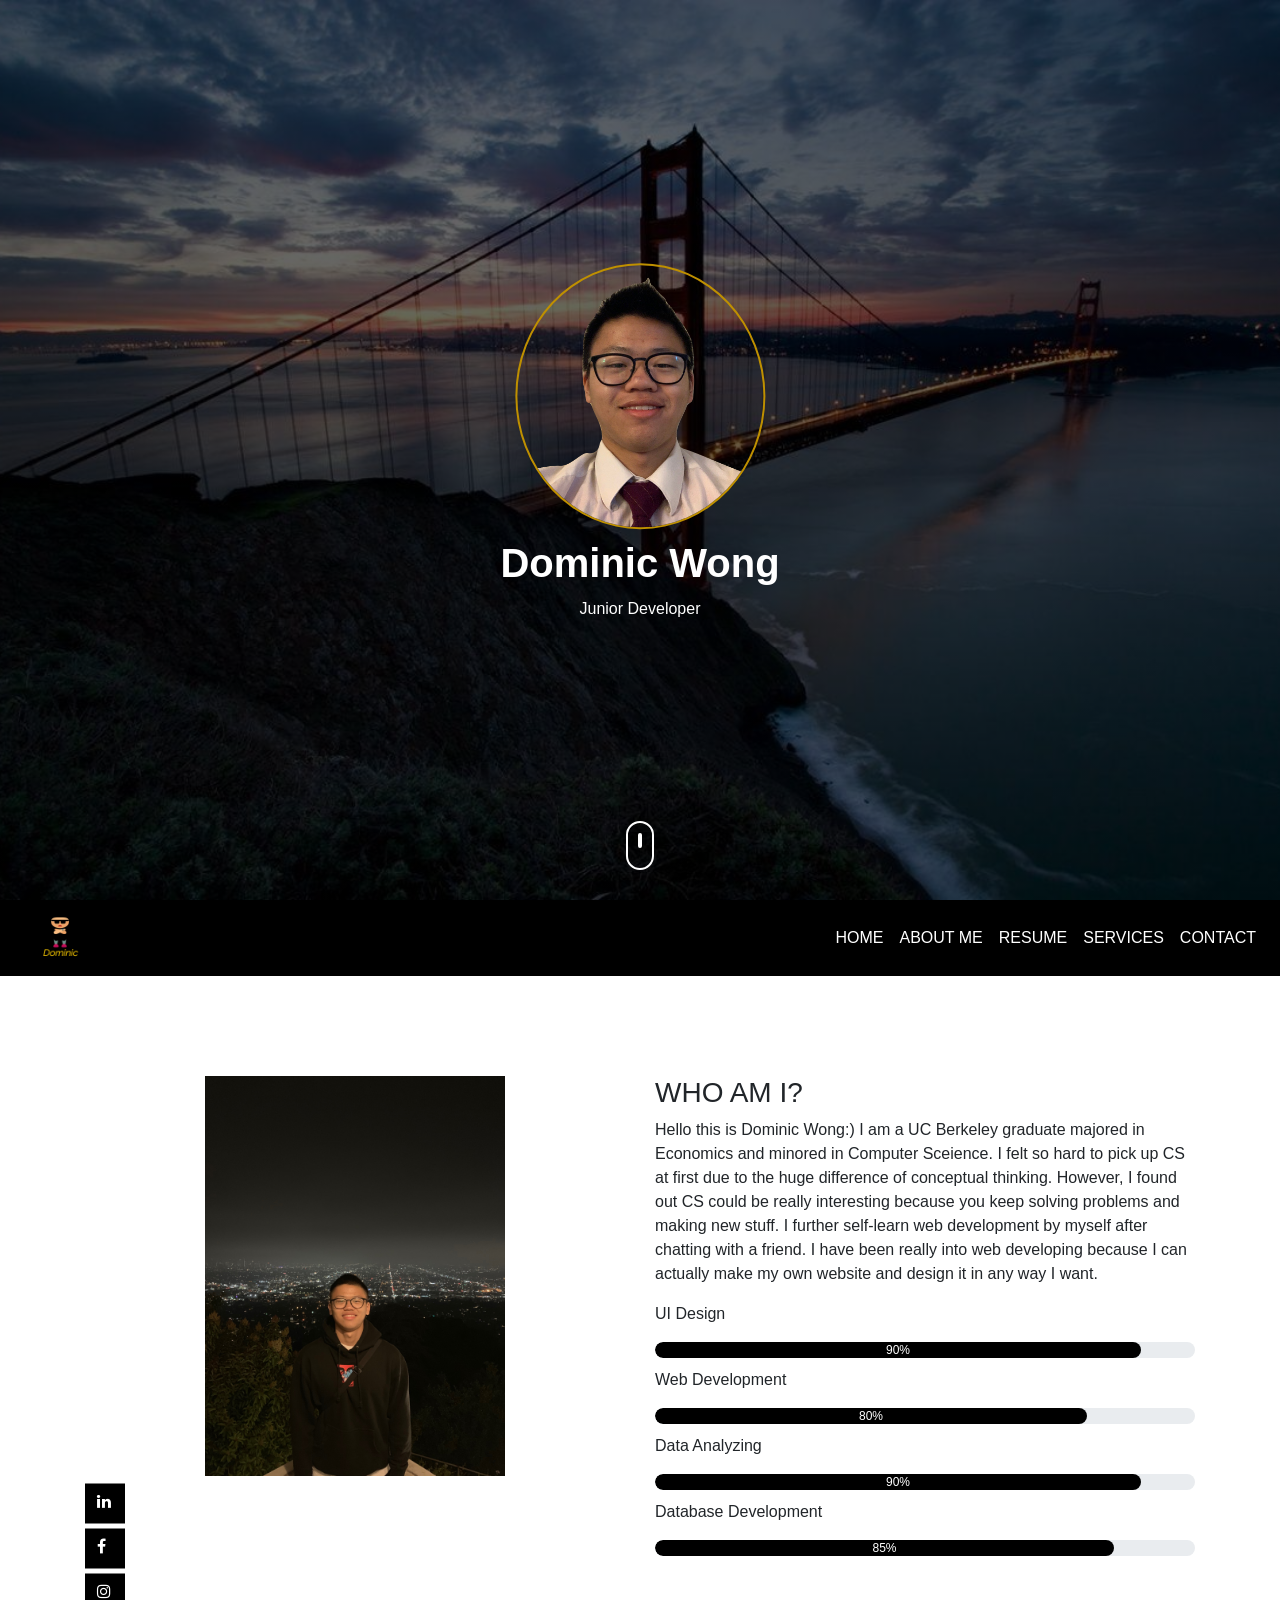
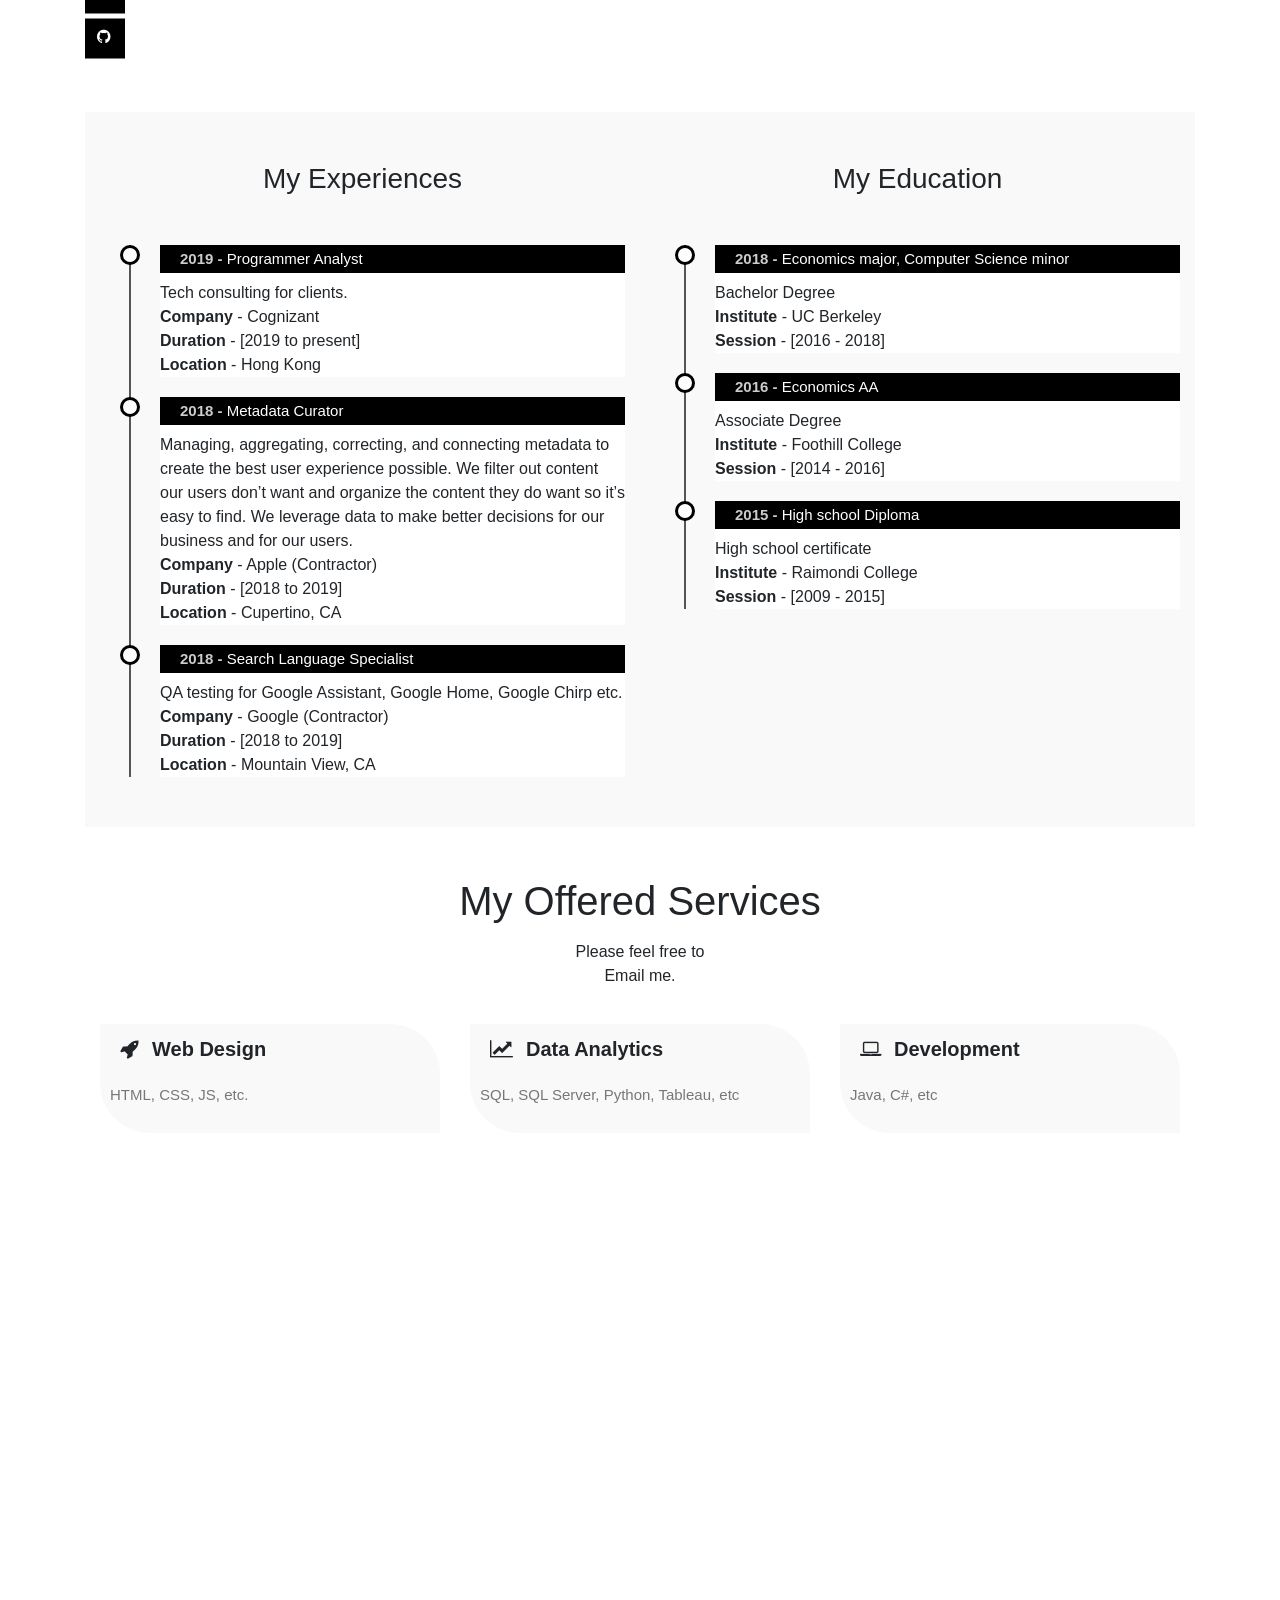
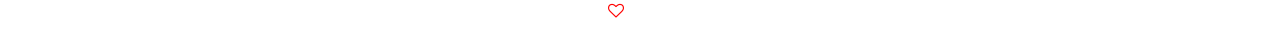
<file: index.html>
<html>

<head>
    <title>Dominic Wong</title>
    <link rel="stylesheet" href="style.css">
    <link rel="stylesheet" href="https://stackpath.bootstrapcdn.com/bootstrap/4.3.1/css/bootstrap.min.css">
    <script src="https://code.jquery.com/jquery-3.3.1.slim.min.js"></script>
    <script src="https://cdnjs.cloudflare.com/ajax/libs/popper.js/1.14.7/umd/popper.min.js"></script>
    <script src="https://stackpath.bootstrapcdn.com/bootstrap/4.3.1/js/bootstrap.min.js"></script>

    <link rel="stylesheet" href="https://stackpath.bootstrapcdn.com/font-awesome/4.7.0/css/font-awesome.min.css">


</head>

<body>
    <!-- header section -->
    <section id="header">
        <div class="container text-center">
            <div class="user-box">
                <img src="img/user1.png">
                <h1>Dominic Wong</h1>
                <p>Junior Developer</p>
            </div>
        </div>
        <div class="scroll-btn">
            <div class="scroll-bar"><a href="#about"><span></span></a></div>
        </div>
    </section>
    <!-- user-info -->
    <section id="user-info">

        <div class="nav-bar">
            <nav class="navbar navbar-expand-lg">
                <a class="navbar-brand" href="#"><img src="img/dominic.png"></a>
                <button class="navbar-toggler" type="button" data-toggle="collapse" data-target="#navbarNav" aria-controls="navbarNav" aria-expanded="false" aria-label="Toggle navigation">
					<i class="fa fa-bars"></i>
				</button>
                <div class="collapse navbar-collapse" id="navbarNav">
                    <ul class="navbar-nav ml-auto">
                        <li class="nav-item">
                            <a class="nav-link" href="#top">HOME </a>
                        </li>
                        <li class="nav-item">
                            <a class="nav-link" href="#about">ABOUT ME</a>
                        </li>
                        <li class="nav-item">
                            <a class="nav-link" href="#resume">RESUME</a>
                        </li>
                        <li class="nav-item">
                            <a class="nav-link" href="#services">SERVICES</a>
                        </li>
                        <li class="nav-item">
                            <a class="nav-link" href="#contact">CONTACT</a>
                        </li>
                    </ul>
                </div>
            </nav>
        </div>

        <!-- about -->

        <div class="about container" id="about">
            <div class="row">
                <div class="col-md-6 text-center">
                    <img src="img/user1.jpg" class="profile-img">
                </div>
                <div class="col-md-6">
                    <h3>WHO AM I?</h3>
                    <p>
                        Hello this is Dominic Wong:) I am a UC Berkeley graduate majored in Economics and minored in Computer Sceience. I felt so hard to pick up CS at first due to the huge difference of conceptual thinking. However, I found out CS could be really interesting
                        because you keep solving problems and making new stuff. I further self-learn web development by myself after chatting with a friend. I have been really into web developing because I can actually make my own website and design it
                        in any way I want.

                    </p>
                    <div class="skills=bar"></div>
                    <p>UI Design</p>
                    <div class="progress">
                        <div class="progress-bar" style="width:90%;"> 90%</div>
                    </div>
                    <p>Web Development</p>
                    <div class="progress">
                        <div class="progress-bar" style="width:80%;"> 80%</div>
                    </div>
                    <p>Data Analyzing</p>
                    <div class="progress">
                        <div class="progress-bar" style="width:90%;"> 90%</div>
                    </div>
                    <p>Database Development</p>
                    <div class="progress">
                        <div class="progress-bar" style="width:85%;"> 85%</div>
                    </div>
                </div>
            </div>



            <!-- social icons -->
            <div class="social-icons">
                <ul>
                    <a href="https://www.linkedin.com/in/ho-dominic-wong-795bb6116/">
                        <li><i class="fa fa-linkedin"></i></li>
                    </a>
                    <a href="https://www.facebook.com/wonghodominic">
                        <li><i class="fa fa-facebook"></i></li>
                    </a>
                    <a href="https://www.instagram.com/dominicwonggg/">
                        <li><i class="fa fa-instagram"></i></li>
                    </a>
                    <a href="https://github.com/wonghodominic">
                        <li><i class="fa fa-github"></i></li>
                    </a>
                </ul>
            </div>



            <!-- resume -->
            <div class="resume" id="resume">
                <div class="container">
                    <div class="row">
                        <div class="col-md">
                            <h3 class="text-center">My Experiences</h3>
                            <ul class="timeline">
                                <li>
                                    <h4><span>2019 - </span>Programmer Analyst</h4>
                                    <p>
                                        Tech consulting for clients.<br>
                                        <b>Company</b> - Cognizant<br>
                                        <b>Duration</b> - [2019 to present]<br>
                                        <b>Location</b> - Hong Kong<br>
                                    </p>
                                </li>
                                <li>
                                    <h4><span>2018 - </span>Metadata Curator</h4>
                                    <p>
                                        Managing, aggregating, correcting, and connecting metadata to create the best user experience possible. We filter out content our users don’t want and organize the content they do want so it’s easy to find. We leverage data to make better decisions for
                                        our business and for our users.<br>
                                        <b>Company</b> - Apple (Contractor)<br>
                                        <b>Duration</b> - [2018 to 2019]<br>
                                        <b>Location</b> - Cupertino, CA<br>
                                    </p>
                                </li>
                                <li>
                                    <h4><span>2018 - </span>Search Language Specialist</h4>
                                    <p>
                                        QA testing for Google Assistant, Google Home, Google Chirp etc. <br>
                                        <b>Company</b> - Google (Contractor)<br>
                                        <b>Duration</b> - [2018 to 2019]<br>
                                        <b>Location</b> - Mountain View, CA<br>
                                    </p>
                                </li>
                            </ul>
                        </div>


                        <div class="col-md">
                            <h3 class="text-center">My Education</h3>
                            <ul class="timeline">
                                <li>
                                    <h4><span>2018 - </span>Economics major, Computer Science minor</h4>
                                    <p>
                                        Bachelor Degree<br>
                                        <b>Institute</b> - UC Berkeley<br>
                                        <b>Session</b> - [2016 - 2018]
                                    </p>
                                </li>
                                <li>
                                    <h4><span>2016 - </span> Economics AA</h4>
                                    <p>
                                        Associate Degree<br>
                                        <b>Institute</b> - Foothill College<br>
                                        <b>Session</b> - [2014 - 2016]
                                    </p>
                                </li>
                                <li>
                                    <h4><span>2015 - </span> High school Diploma</h4>
                                    <p>
                                        High school certificate<br>
                                        <b>Institute</b> - Raimondi College<br>
                                        <b>Session</b> - [2009 - 2015]
                                    </p>
                                </li>
                            </ul>
                        </div>

                    </div>
                </div>
            </div>
            <!-- services -->
            <div class="services" id="services">
                <div class="container">
                    <h1 class="text-center">My Offered Services</h1>
                    <p class="text-center">Please feel free to <br>Email me.</p>
                    <div class="row">
                        <div class="col-md-4">
                            <div class="services-box">
                                <i class="fa fa-rocket"></i><span>Web Design</span>
                                <p>HTML, CSS, JS, etc.
                                </p>
                            </div>
                        </div>

                        <div class="col-md-4">
                            <div class="services-box">
                                <i class="fa fa-line-chart"></i><span>Data Analytics</span>
                                <p>
                                    SQL, SQL Server, Python, Tableau, etc
                                </p>
                            </div>
                        </div>

                        <div class="col-md-4">
                            <div class="services-box">
                                <i class="fa fa-laptop"></i><span>Development</span>
                                <p>
                                    Java, C#, etc
                                </p>
                            </div>
                        </div>

                    </div>
                </div>
            </div>
    </section>


    <!-- contact -->
    <div class="contact" id="contact">
        <div class="container text-center">
            <h1>Contact Me</h1>
            <p class="text-center">Please feel free to contact me for any opportunity.</p>
            <div class="row">
                <div class="col-md-4">
                    <i class="fa fa-phone"></i>
                    <p>+1 6503056146/ +852 66096394</p>
                </div>
                <div class="col-md-4">
                    <i class="fa fa-envelope"></i>
                    <p>wonghodominic@gmail.com</p>
                </div>
                <div class="col-md-4">
                    <i class="fa fa-internet-explorer"></i>
                    <p>https://wonghodominic.github.io/about-me.html</p>
                </div>

            </div>
            <a href="img/Resume.pdf" download>
                <button type="button" class="btn btn-primary"><i class="fa fa-download" ></i>Resume</button>
            </a>
            <a href="mailto:wonghodominic@gmail.com">

                <button type="button" class="btn btn-primary"><i class="fa fa-rocket"></i>Hire Me</button>
            </a>
        </div>
        <div class="footer text-center">
            <p>Made with <i class="fa fa-heart-o"></i>by Dominic Wong</p>
        </div>
    </div>


    <!-- smooth scroll -->

    <script type="smooth-scroll.js"></script>
    <script>
        var scroll = new smooth - scroll('a[href*="#"]');
    </script>

</body>



</html>
</file>
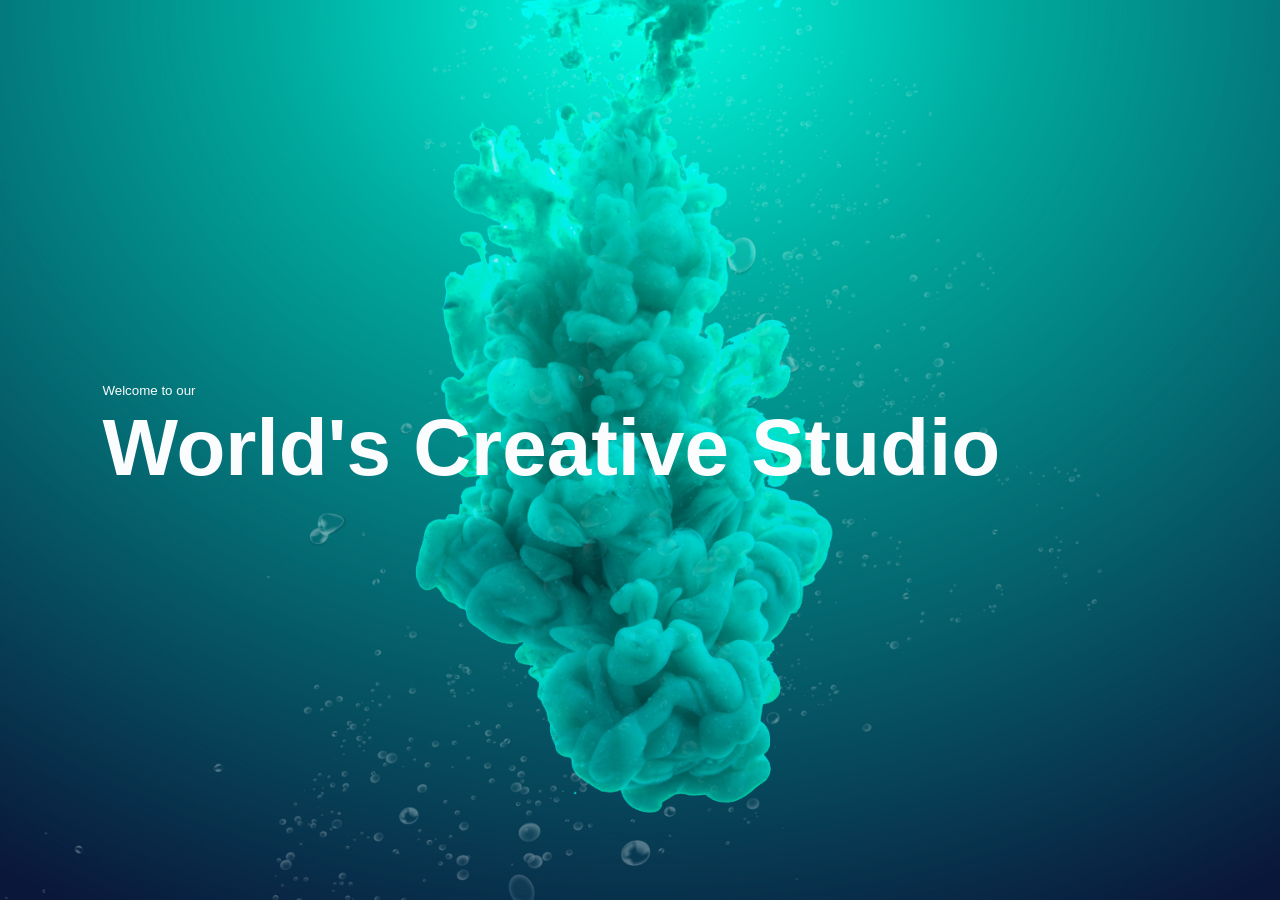
<file: bubble.html>
<html>

<head>
    <title>Website Page Design</title>
    <link rel="stylesheet" href="bubble.css">
</head>

<body>
    <div class="hero">
        <div class="content">
            <small>Welcome to our</small>
            <h1>World's Creative Studio</h1>
        </div>
        <div class="sidebar">

        </div>
        <div class="bubbles">
            <img src="images/bubble.png">
            <img src="images/bubble.png">
            <img src="images/bubble.png">
            <img src="images/bubble.png">
            <img src="images/bubble.png">
            <img src="images/bubble.png">
            <img src="images/bubble.png">
        </div>
    </div>
</body>

</html>
</file>
<file: style.css>
body {
    margin: 0;
    padding: 0;
    font-family: sans-serif;
}


/*header css*/

#header {
    height: 100vh;
    background: linear-gradient(rgba(0, 0, 0, 0.6), rgba(0, 0, 0, 0.6)), url(img/background.jpg);
    background-position: center;
    background-size: cover;
    background-attachment: fixed;
}

.user-box {
    top: 50%;
    left: 50%;
    transform: translate(-50%, -50%);
    position: absolute;
}

.user-box img {
    border-radius: 50%;
    width: 250px;
    border: 2px solid #BF9000;
}

.user-box h1 {
    color: #fff;
    font-weight: bold;
    margin: 10px;
}

.user-box p {
    color: #fff;
}

.scroll-btn {
    bottom: 30px;
    position: absolute;
    left: 50%;
    transform: translateX(-50%);
    border: 2px solid #fff;
    padding: 10px 10px 20px;
    border-radius: 30px;
}

.scroll-bar span {
    border: 2px solid #fff;
    font-size: 10px;
    border-radius: 30px;
}

.scroll-bar {
    animation: mover 1s infinite alternate;
}

@keyframes mover {
    0% {
        transform: translateY(0);
    }
    100% {
        transform: translateY(10px);
    }
}


/*about */

.about {
    padding-top: 100px;
    padding-bottom: -130px;
}

.profile-img {
    height: 400px;
}

.nav-bar {
    top: 0;
    position: sticky;
    z-index: 2;
}

.navbar {
    background-color: #000
}

.navbar-brand img {
    height: 50px;
}

.nav-bar .fa-bars {
    font-size: 35px;
    color: #fff;
}

.navbar-toggler {
    outline: none !important;
}

.navbar-nav {
    float: right;
    text-align: right;
}

.nav-link {
    color: #fff !important;
}

.skills-bar p {
    margin-bottom: 6px;
    font-weight: 600;
}

.progress {
    border-radius: 16px !important;
    margin-bottom: 10px;
}

.progress-bar {
    border-radius: 16px;
    background: #000 !important;
}


/*resume*/

.resume {
    margin-top: -50px;
    padding-top: 50px;
    padding-bottom: 30px;
    background: #f9f9f9;
}

.resume h3 {
    margin-bottom: 50px;
}

.timeline {
    list-style-type: none;
    position: relative;
}

.timeline:before {
    content: '';
    background: #555;
    display: inline-block;
    position: absolute;
    left: 29px;
    width: 2px;
    height: 100%;
    z-index: 1;
}

.timeline li {
    margin-top: 20px;
    margin-bottom: 20px;
    margin-left: 20px;
    background: #fff;
}

.timeline li h4 {
    background-color: #000;
    padding: 5px 0 5px 20px;
    color: #fff;
    font-size: 15px;
}

.timeline li h4 span {
    font-weight: bold;
    color: #ccc;
}

.timeline li:before {
    content: '';
    background: #fff;
    display: : inline-block;
    position: absolute;
    border-radius: 50%;
    border: 3px solid #000;
    left: 20px;
    width: 20px;
    height: 20px;
    z-index: 1;
}


/*services*/

.services {
    padding-top: 50px;
    padding-bottom: 50px;
}

.services h1 {
    margin-bottom: 15px;
}

.services-box {
    background: #f9f9f9;
    padding: 10px;
    margin-top: 20px;
    border-top-right-radius: 50px;
    border-bottom-left-radius: 50px;
}

.services-box .fa {
    margin: 0 10px;
    font-size: 20px;
}

.services-box span {
    margin: 3px;
    font-size: 20px;
    font-weight: bold;
}

.services-box p {
    font-size: 15px;
    margin-top: 20px;
    color: #777;
}

.services-box:hover {
    background: #000;
    color: #fff;
    border-top-right-radius: 0;
    border-bottom-left-radius: 0;
    border-top-left-radius: 50px;
    border-bottom-right-radius: 50px;
    transition: 1s;
}

.services-box:hover p {
    color: #fff;
}

.contact {
    padding-top: 50px;
    background: linear-gradient(rgba(0, 0, 0, 0.6), rgba(0, 0, 0, 0.6)), url(img/background2.jpg);
    background-position: center;
    background-size: cover;
    background-attachment: fixed;
    color: #fff;
}

.contact .row {
    padding: 30px 0;
    font-size: 22px;
}

.contact .col-md-4 .fa {
    padding: 10px;
    font-size: 40px;
}

.contact .btn {
    padding: 10px 25px 10px 25px;
    margin: 5px;
    border-radius: 30px;
    border: 2px solid #fff;
    background: transparent;
}

.contact .btn:focus {
    box-shadow: none !important;
}

.contact .btn:hover {
    border: 2px solid #000 !important;
    background: #000 !important;
    transition: 0.6s;
}

.contact .btn .fa {
    margin-right: 10px;
}

.footer {
    background: : #0000;
    height: 50px margin-top: 50px;
    color: #fff;
    padding-top: 10px;
}

.fa-heart-o {
    color: red;
}


/*social icons*/

.social-icons {
    top: 50%;
    transform: translateY(-50%);
    position: sticky;
    z-index: 1;
    width: 80px;
}

.social-icons ul {
    padding: initial;
}

.social-icons ul li {
    height: 40px;
    width: 40px;
    list-style-type: none;
    padding-left: 12px;
    padding-top: 6px;
    margin-top: 5px;
    color: #fff;
    background: #000;
}

.social-icons ul li:hover {
    padding-left: 30px;
    width: 80px;
    transition: 1s;
}
</file>
<file: bubble.css>
* {
    margin: 0;
    padding: 0;
    font-family: sans-serif;
}

.hero {
    width: 100%;
    height: 100vh;
    background-image: url(images/background.png);
    background-size: cover;
    background-position: center;
    position: relative;
    overflow: hidden;
}

.content {
    color: #fbfcfd;
    position: absolute;
    top: 50%;
    left: 8%;
    transform: translateY(-50%);
    z-index: 2;
}

h1 {
    font-size: 80px;
    margin: 10px 0 30px;
    line-height: 80px;
}

.bubbles img {
    width: 50px;
    animation: bubble 7s linear infinite;
}

.bubbles {
    width: 100%;
    display: flex;
    align-items: center;
    justify-content: space-around;
    position: absolute;
    bottom: -70px;
}

@keyframes bubble {
    0% {
        transform: translateY(0);
        opacity: 0;
    }
    50% {
        opacity: 1;
    }
    70% {
        opacity: 1;
    }
    100% {
        transform: translateY(-80vh);
        opacity: 0;
    }
}

.bubbles img:nth-child(1) {
    animation-delay: 2s;
}

.bubbles img:nth-child(2) {
    animation-delay: 1s;
}

.bubbles img:nth-child(3) {
    animation-delay: 3s;
}

.bubbles img:nth-child(4) {
    animation-delay: 4.5s;
}

.bubbles img:nth-child(5) {
    animation-delay: 3s;
}

.bubbles img:nth-child(6) {
    animation-delay: 6s;
}

.bubbles img:nth-child(7) {
    animation-delay: 7s;
}
</file>
